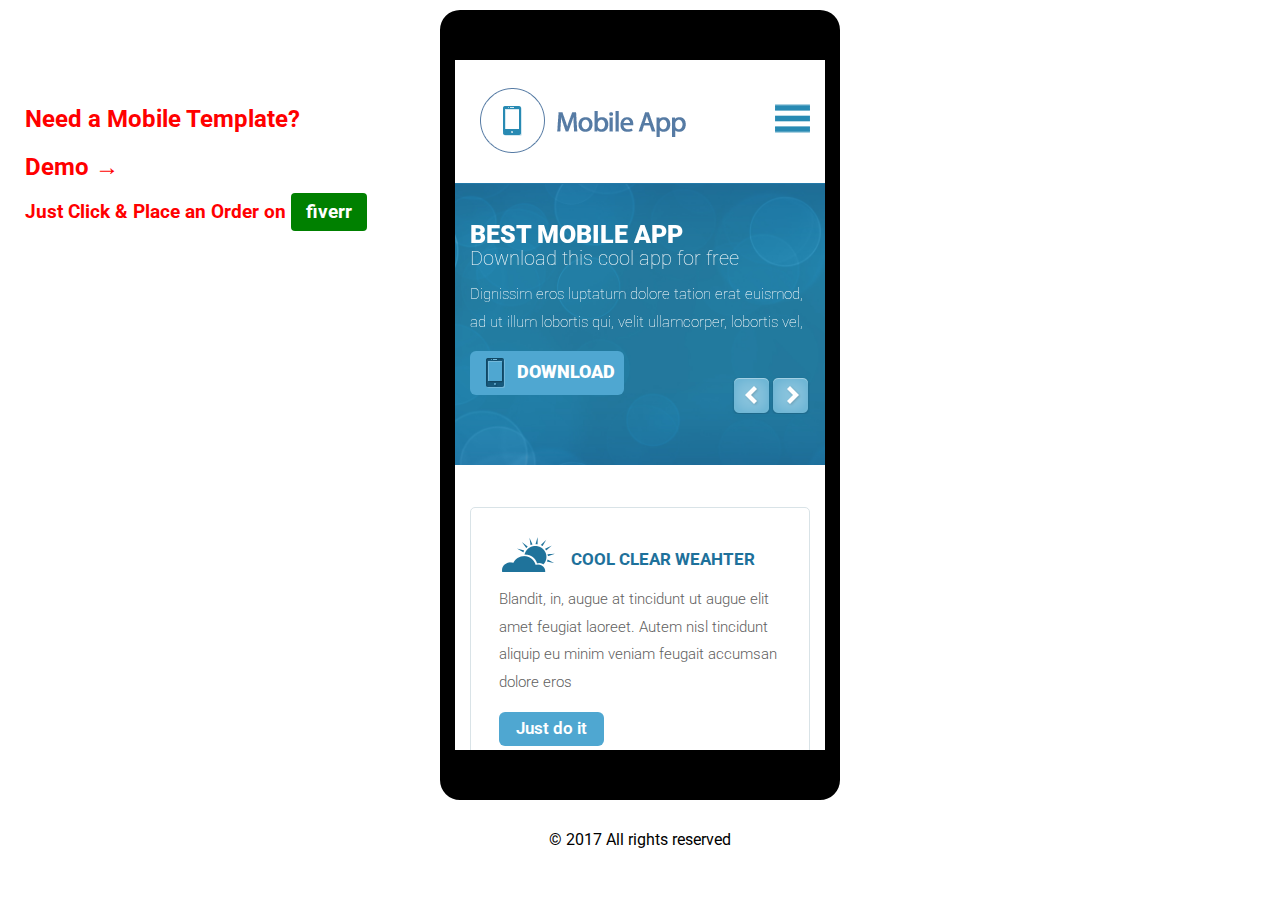
<file: index.html>
<!DOCTYPE html>
<html lang="en">
<head>
<title>Mobile Template</title> 
<!-- For-Mobile-Apps-and-Meta-Tags -->
<meta name="viewport" content="width=device-width, initial-scale=1" />
<meta http-equiv="Content-Type" content="text/html; charset=utf-8" />

<!-- web-fonts -->  
<link href='//fonts.googleapis.com/css?family=Roboto:400,100,100italic,300,300italic,400italic,500,500italic,700,700italic,900,900italic' rel='stylesheet' type='text/css'>
<!-- //web-fonts -->

<style>
body{
	text-align: center;
	margin: 0 auto;
	font-family: 'Roboto', sans-serif;
}
.frame-border {
    width: 370px;
    height: 690px;
    outline: none;
    border-color: #000;
    border-width: 50px 15px;
    border-style: solid;
    border-radius: 20px;
    -webkit-border-radius: 20px;
    -moz-border-radius: 20px;
    margin: 10px auto; 
    background-size: cover;
}
.bg {
	position: relative;
}
.abs {
	position: absolute;
	left: 0;
	top: 10%;
	text-align: left;
	padding: 0 25px;
}
.abs h2 {
	color: red;
}
.abs h3 {
	color: red;
}
.abs h3 a {
	background: green;
	color: #fff;
	text-decoration: none;
	padding: 8px 15px;
	border-radius: 4px;
}
</style>
</head>
<body class="bg">
	<div class="abs">	
	<h2>Need a Mobile Template?</h2>
	<h2>Demo &#8594;</h2>
	<h3>Just Click & Place an Order on <a href="#">fiverr</a></h3>
	</div>
	<div class="main-row index-bg">
		<div class="main_frame w3layouts_frame">
			<iframe class="frame-border scroll-pane" src="main.html" frameborder="0"></iframe>
		</div>
		<div class="agileinfo_footer_bottom1 index-copy-right">
			<div class="container">
					<p>© 2017 All rights reserved</p>
				<div class="clearfix"> </div>
			</div>
		</div>
	</div>
</body>
</html>
</file>
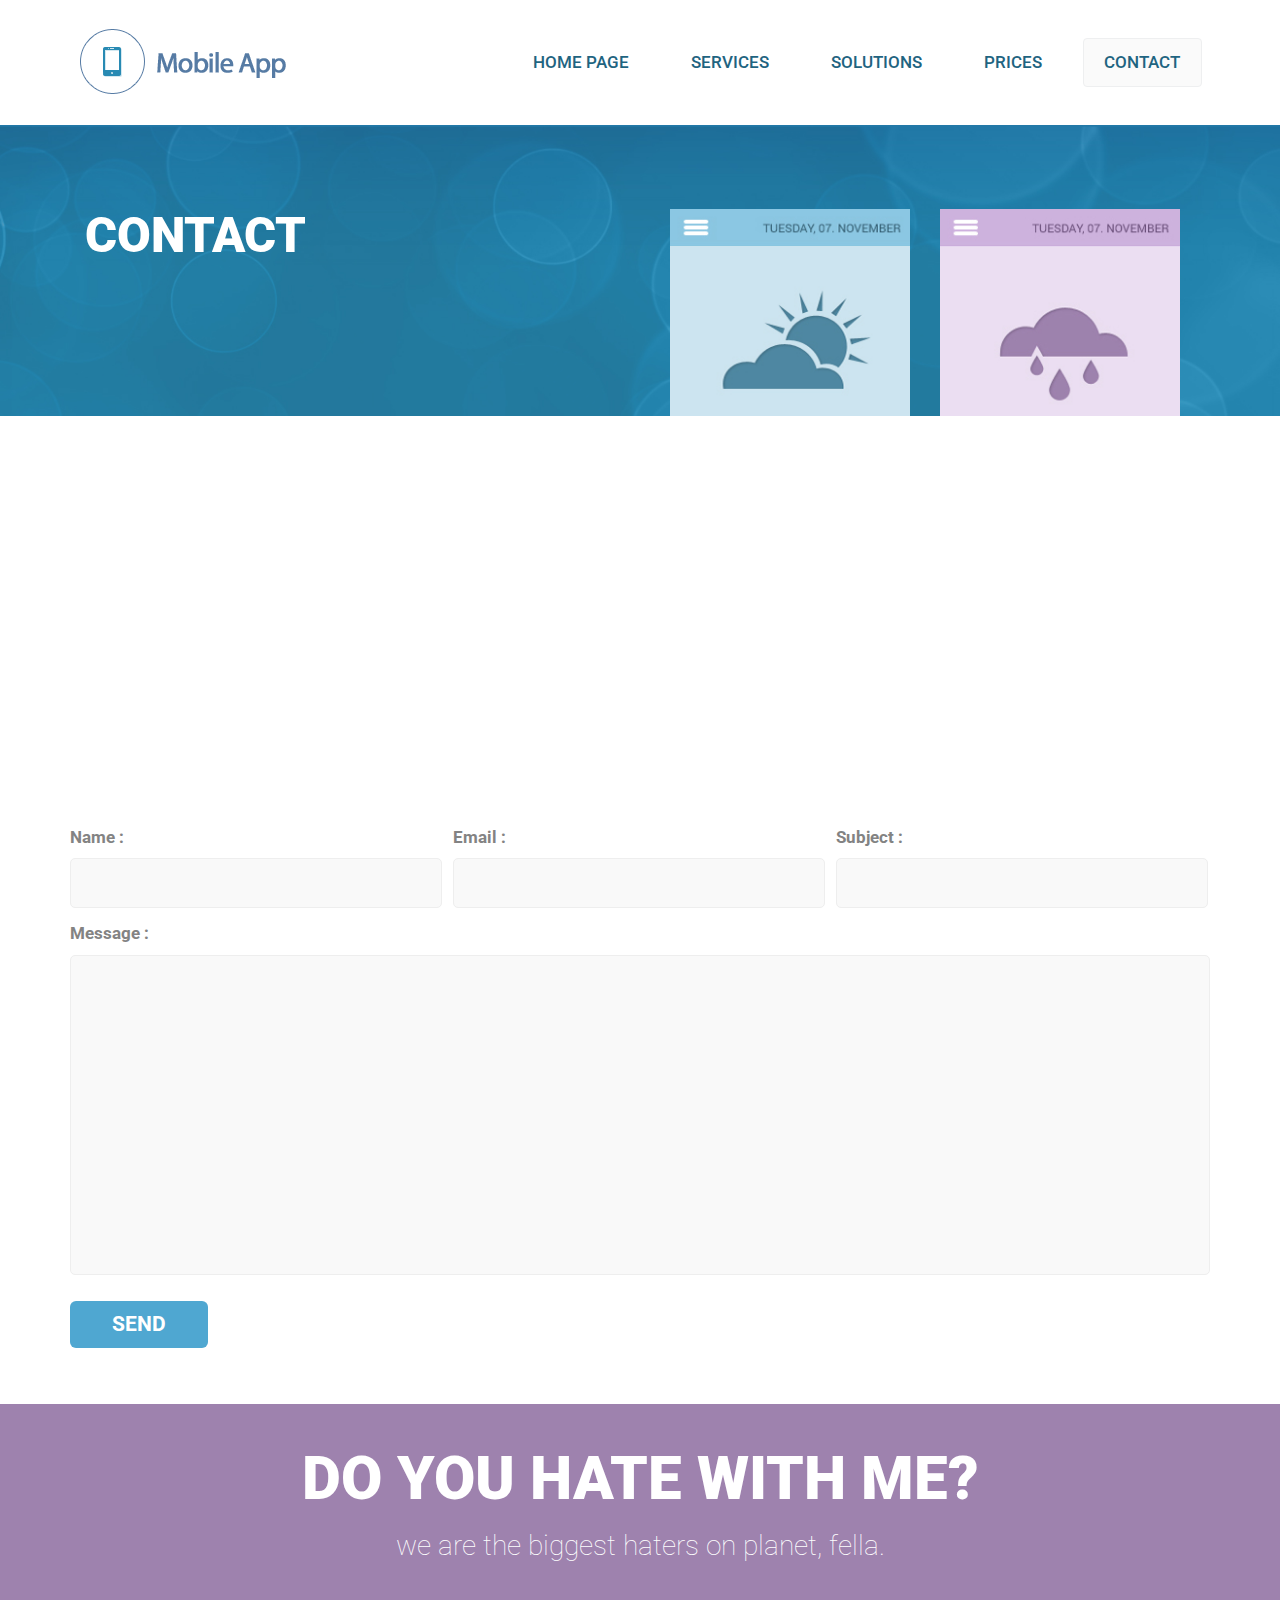
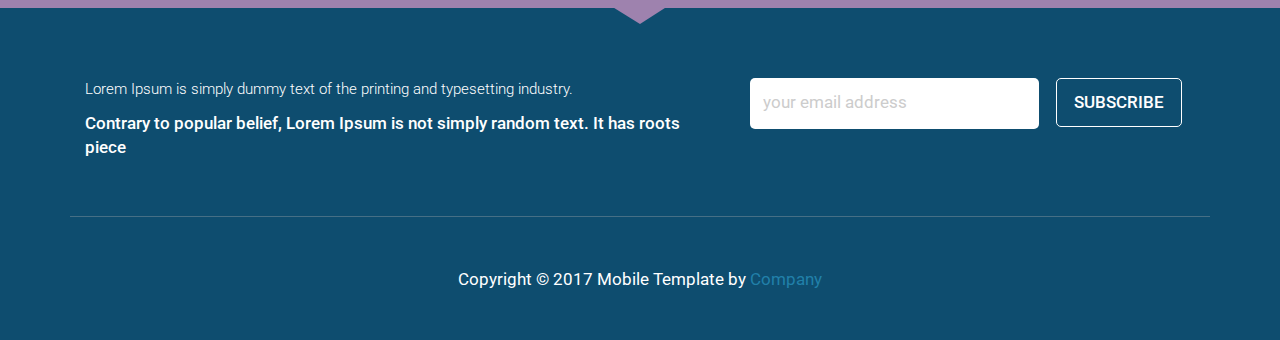
<file: contact.html>
<!DOCTYPE html>
<html>
<head>
<title>Mobile template</title>
<link href="css/bootstrap.css" rel="stylesheet" type="text/css" media="all" />
<!-- jQuery (necessary for Bootstrap's JavaScript plugins) -->
<script src="js/jquery.min.js"></script>
<!-- Custom Theme files -->
<!--theme-style-->
<link href="css/style.css" rel="stylesheet" type="text/css" media="all" />	
<!--//theme-style-->
<meta name="viewport" content="width=device-width, initial-scale=1">
<meta http-equiv="Content-Type" content="text/html; charset=utf-8" />
<meta name="keywords" content="Mobile App Responsive web template, Bootstrap Web Templates, Flat Web Templates, Andriod Compatible web template, 
Smartphone Compatible web template, free webdesigns for Nokia, Samsung, LG, SonyErricsson, Motorola web design" />
<script type="application/x-javascript"> addEventListener("load", function() { setTimeout(hideURLbar, 0); }, false); function hideURLbar(){ window.scrollTo(0,1); } </script>
<!--fonts-->
<link href='http://fonts.googleapis.com/css?family=Roboto:400,300,100,500,700,900' rel='stylesheet' type='text/css'>
<script type="text/javascript" src="js/move-top.js"></script>
<script type="text/javascript" src="js/easing.js"></script>
<!-- slide -->
</head>
<body>
<!--header-->
	<div class="header">
		<div class="container">	
			<div class="logo">
				<a href="index.html"><img src="images/log.png" alt=""></a>
			</div>
				<div class="top-nav">
					<span class="menu"><img src="images/menu.png" alt=""> </span>
					<ul >
						<li  ><a href="index.html" >HOME PAGE</a></li>
						<li ><a href="services.html" > SERVICES</a></li>
						<li ><a href="404.html" >  SOLUTIONS  </a></li>
						<li><a href="prices.html" > PRICES </a></li>
						<li class="active"><a href="contact.html" >CONTACT</a></li>
					</ul>
					<!--script-->
				<script>
					$("span.menu").click(function(){
						$(".top-nav ul").slideToggle(500, function(){
						});
					});
			</script>
				</div>
				<div class="clearfix"> </div>
			</div>
		</div>
<!---->
	<div class="banner banner-in">
		 <div class="container">
			<div class="col-md-6 banner-matter-in">
				<h1>CONTACT</h1>
			</div>
				<div class="col-md-6 banner-side side-banner">
					<div class="col-md-6 side">
						<img class="img-responsive" src="images/se1.jpg" alt="">
					</div>
					<div class="col-md-6 side">
						<img class="img-responsive" src="images/se.jpg" alt="">
					</div>
					<div class="clearfix"> </div>
				</div>
				<div class="clearfix"> </div>
			</div>	
	</div>
	<!---->
	<div class="content">
		<div class="container">
			<div class="contact">				
					<div class="contact-grids">
						<div class="contact-map">
							<iframe src="https://www.google.com/maps/embed?pb=!1m18!1m12!1m3!1d1578265.0941403757!2d-98.9828708842255!3d39.41170802696131!2m3!1f0!2f0!3f0!3m2!1i1024!2i768!4f13.1!3m3!1m2!1s0x54eab584e432360b%3A0x1c3bb99243deb742!2sUnited+States!5e0!3m2!1sen!2sin!4v1407515822047"> </iframe>
						</div>
						<div class="contact-form">
							<form>
								<div class="contact-form-row">
									<div>
										<span>Name :</span>
										<input type="text" class="text"  onfocus="this.value = '';" onblur="if (this.value == '') {this.value = '';}">
									</div>
									<div>
										<span>Email :</span>
										<input type="text" class="text"  onfocus="this.value = '';" onblur="if (this.value == '') {this.value = '';}">
									</div>
									<div>
										<span>Subject :</span>
										<input type="text" class="text"  onfocus="this.value = '';" onblur="if (this.value == '') {this.value = '';}">
									</div>
									<div class="clearfix"> </div>
								</div>
								<div class="clearfix"> </div>
								<div class="contact-form-row2">
									<span>Message :</span>
									<textarea> </textarea>
								</div>
								<input type="submit" value="send">
							</form>
						</div>						
					</div>
				</div>
			</div>
		<div class="content-bottom">
			<div class="container">
				<h3>DO YOU HATE WITH ME?</h3>
				<p>we are the biggest haters on planet, fella.</p>
			</div>
			<i> </i>
		</div>
	</div>
	<!---->
	<div class="footer">
		<div class="container">
			<div class="footer-top">
				<div class="col-md-7 footer-left">
					<p>Lorem Ipsum is simply dummy text of the printing and typesetting industry.</p>
					<p class="foot">Contrary to popular belief, Lorem Ipsum is not simply random text. It has roots piece </p>
				</div>
				<div class="col-md-5 submit">
					<form>
						<input type="text" value="your email address" onfocus="this.value = '';" onblur="if (this.value == '') {this.value = 'your email address';}">
						<input type="submit" value="Subscribe">
						<div class="clearfix"> </div>
					</form>
				</div>
				<div class="clearfix"> </div>
			</div>
			<p class="footer-class">Copyright © 2017 Mobile Template by  <a href="#" target="_blank">Company</a> </p>
		</div>
		<script type="text/javascript">
						$(document).ready(function() {
							/*
							var defaults = {
					  			containerID: 'toTop', // fading element id
								containerHoverID: 'toTopHover', // fading element hover id
								scrollSpeed: 1200,
								easingType: 'linear' 
					 		};
							*/
							
							$().UItoTop({ easingType: 'easeOutQuart' });
							
						});
					</script>
				<a href="#" id="toTop" style="display: block;"> <span id="toTopHover" style="opacity: 1;"> </span></a>

	</div>
</body>
</html>
</file>
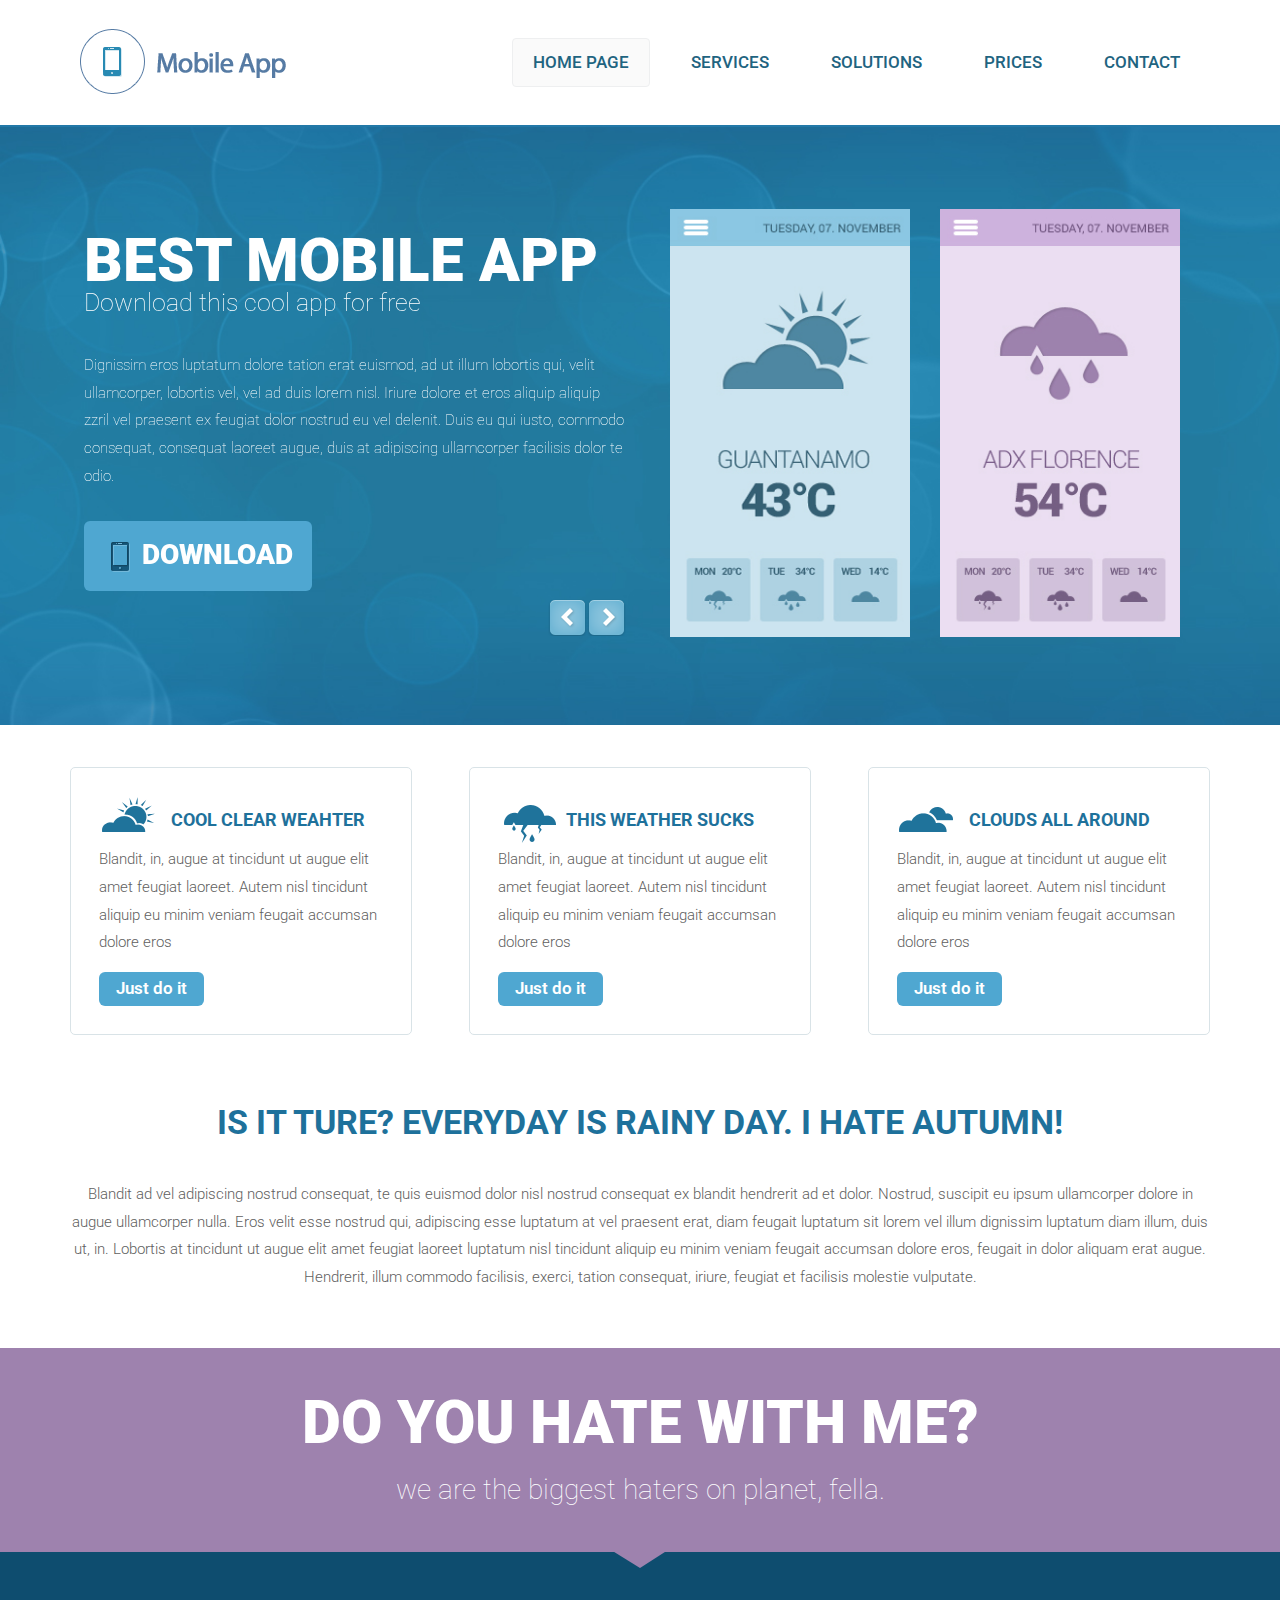
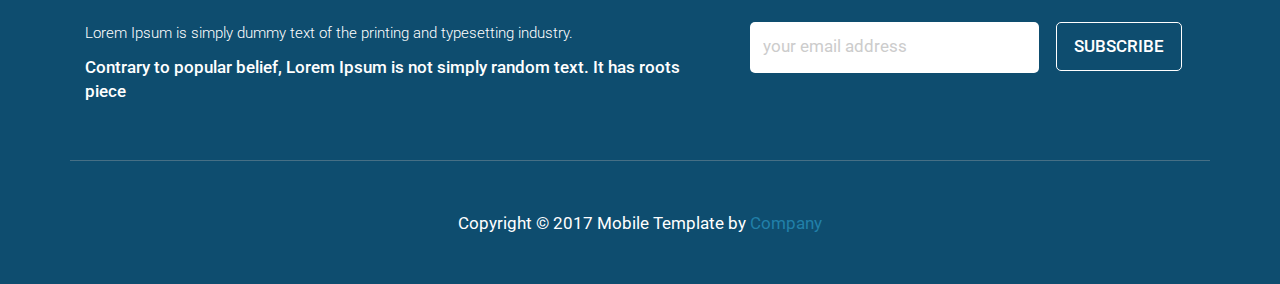
<file: main.html>
<!DOCTYPE html>
<html>
<head>
<title>Mobile Template</title>
<link href="css/bootstrap.css" rel="stylesheet" type="text/css" media="all" />
<!-- jQuery (necessary for Bootstrap's JavaScript plugins) -->
<script src="js/jquery.min.js"></script>
<!-- Custom Theme files -->
<!--theme-style-->
<link href="css/style.css" rel="stylesheet" type="text/css" media="all" />	
<!--//theme-style-->
<meta name="viewport" content="width=device-width, initial-scale=1">
<meta http-equiv="Content-Type" content="text/html; charset=utf-8" />
<meta name="keywords" content="Mobile App Responsive web template, Bootstrap Web Templates, Flat Web Templates, Andriod Compatible web template, 
Smartphone Compatible web template, free webdesigns for Nokia, Samsung, LG, SonyErricsson, Motorola web design" />
<script type="application/x-javascript"> addEventListener("load", function() { setTimeout(hideURLbar, 0); }, false); function hideURLbar(){ window.scrollTo(0,1); } </script>
<!--fonts-->
<link href='http://fonts.googleapis.com/css?family=Roboto:400,300,100,500,700,900' rel='stylesheet' type='text/css'>
<script type="text/javascript" src="js/move-top.js"></script>
<script type="text/javascript" src="js/easing.js"></script>
<!-- slide -->
</head>
<body>
<!--header-->
	<div class="header">
		<div class="container">	
			<div class="logo">
				<a href="index.html"><img src="images/log.png" alt=""></a>
			</div>
				<div class="top-nav">
					<span class="menu"><img src="images/menu.png" alt=""> </span>
					<ul >
						<li class="active" ><a href="index.html" >HOME PAGE</a></li>
						<li><a href="services.html" > SERVICES</a></li>
						<li><a href="404.html" >  SOLUTIONS  </a></li>
						<li><a href="prices.html" > PRICES </a></li>
						<li><a href="contact.html" >CONTACT</a></li>
					</ul>
					<!--script-->
				<script>
					$("span.menu").click(function(){
						$(".top-nav ul").slideToggle(500, function(){
						});
					});
			</script>
				</div>
				<div class="clearfix"> </div>
			</div>
		</div>
<!---->
	<div class="banner">
		 <div class="container">
			<div class="col-md-6 banner-matter">
				<!-- requried-jsfiles-for owl -->
				<link href="css/owl.carousel.css" rel="stylesheet">
				<script src="js/owl.carousel.js"></script>
							        <script>
									    $(document).ready(function() {
									      $("#owl-demo1").owlCarousel({
									        items : 1,
									        lazyLoad : true,
									        autoPlay : true,
									        navigation : true,
									        navigationText :  true,
									        pagination : false,
									      });
									    });
									  </script>
							 <!-- //requried-jsfiles-for owl -->
							 <!-- start content_slider -->
						<div id="owl-demo1" class="owl-carousel">
							<div class="item-bottom">
					            <div class="item-right">
									<h1>best mobIle app</h1>
									<span>Download this cool app for free</span>
									<p>Dignissim eros luptatum dolore tation erat euismod, ad ut illum lobortis qui, velit ullamcorper, lobortis vel, vel ad duis lorem nisl. Iriure dolore et eros aliquip aliquip zzril vel praesent ex feugiat dolor nostrud eu vel delenit. Duis eu qui iusto, commodo consequat, consequat laoreet augue, duis at adipiscing ullamcorper facilisis dolor te odio. </p>
									<a href="#"><i> </i>Download </a>
								</div>
							</div>
							<div class="item-bottom">
					            <div class="item-right">
									<h1>best mobIle app</h1>
									<span>Download this cool app for free</span>
									<p>Dignissim eros luptatum dolore tation erat euismod, ad ut illum lobortis qui, velit ullamcorper, lobortis vel, vel ad duis lorem nisl. Iriure dolore et eros aliquip aliquip zzril vel praesent ex feugiat dolor nostrud eu vel delenit. Duis eu qui iusto, commodo consequat, consequat laoreet augue, duis at adipiscing ullamcorper facilisis dolor te odio. </p>
									<a href="#"><i> </i>Download </a>
								</div>
							</div>
							<div class="item-bottom">
					            <div class="item-right">
									<h1>best mobIle app</h1>
									<span>Download this cool app for free</span>
									<p>Dignissim eros luptatum dolore tation erat euismod, ad ut illum lobortis qui, velit ullamcorper, lobortis vel, vel ad duis lorem nisl. Iriure dolore et eros aliquip aliquip zzril vel praesent ex feugiat dolor nostrud eu vel delenit. Duis eu qui iusto, commodo consequat, consequat laoreet augue, duis at adipiscing ullamcorper facilisis dolor te odio. </p>
									<a href="#"><i> </i>Download </a>
								</div>
							</div>								
						</div>
				</div>
				<div class="col-md-6 banner-side">
					<div class="col-md-6 side">
						<img class="img-responsive" src="images/ba.jpg" alt="">
					</div>
					<div class="col-md-6 side">
						<img class="img-responsive" src="images/ba1.jpg" alt="">
					</div>
					<div class="clearfix"> </div>
				</div>
				<div class="clearfix"> </div>
			</div>	
	</div>
	<!---->
	<div class="content">
		<div class="container">
			<div class="content-top">
				<div class="col-md-4 grid">
					<h3><i></i> Cool clear weahter</h3>
					<p>Blandit, in, augue at tincidunt ut augue elit amet feugiat laoreet. Autem nisl tincidunt aliquip eu minim veniam feugait accumsan dolore eros </p>
					<a href="#" class="just-do-in">Just do it </a>
				</div>
				<div class="col-md-4 grid">
					<h3><i class="mid"></i>This Weather sucks</h3>
					<p>Blandit, in, augue at tincidunt ut augue elit amet feugiat laoreet. Autem nisl tincidunt aliquip eu minim veniam feugait accumsan dolore eros </p>
					<a href="#" class="just-do-in">Just do it </a>
				</div>
				<div class="col-md-4 grid">
					<h3><i class="just"></i> Clouds All Around</h3>
					<p>Blandit, in, augue at tincidunt ut augue elit amet feugiat laoreet. Autem nisl tincidunt aliquip eu minim veniam feugait accumsan dolore eros</p>
					<a href="#" class="just-do-in">Just do it </a>
				</div>
				<div class="clearfix"> </div>
			</div>
			<div class="content-grid">
				<h2>IS IT TURE? EVERYDAY IS RAINY DAY. I HATE AUTUMN!</h2>
				<p>Blandit ad vel adipiscing nostrud consequat, te quis euismod dolor nisl nostrud consequat ex blandit hendrerit ad et dolor. Nostrud, suscipit eu ipsum ullamcorper dolore in augue ullamcorper nulla. Eros velit esse nostrud qui, adipiscing esse luptatum at vel praesent erat, diam feugait luptatum sit lorem vel illum dignissim luptatum diam illum, duis ut, in. Lobortis at tincidunt ut augue elit amet feugiat laoreet luptatum nisl tincidunt aliquip eu minim veniam feugait accumsan dolore eros, feugait in dolor aliquam erat augue. Hendrerit, illum commodo facilisis, exerci, tation consequat, iriure, feugiat et facilisis molestie vulputate.</p>
			</div>
		</div>
		<div class="content-bottom">
			<div class="container">
				<h3>DO YOU HATE WITH ME?</h3>
				<p>we are the biggest haters on planet, fella.</p>
			</div>
			<i> </i>
		</div>
	</div>
	<!---->
	<div class="footer">
		<div class="container">
			<div class="footer-top">
				<div class="col-md-7 footer-left">
					<p>Lorem Ipsum is simply dummy text of the printing and typesetting industry.</p>
					<p class="foot">Contrary to popular belief, Lorem Ipsum is not simply random text. It has roots piece </p>
				</div>
				<div class="col-md-5 submit">
					<form>
						<input type="text" value="your email address" onfocus="this.value = '';" onblur="if (this.value == '') {this.value = 'your email address';}">
						<input type="submit" value="Subscribe">
						<div class="clearfix"> </div>
					</form>
				</div>
				<div class="clearfix"> </div>
			</div>
			<p class="footer-class">Copyright © 2017 Mobile Template by  <a href="#" target="_blank">Company</a> </p>
		</div>
		<script type="text/javascript">
						$(document).ready(function() {
							/*
							var defaults = {
					  			containerID: 'toTop', // fading element id
								containerHoverID: 'toTopHover', // fading element hover id
								scrollSpeed: 1200,
								easingType: 'linear' 
					 		};
							*/
							
							$().UItoTop({ easingType: 'easeOutQuart' });
							
						});
					</script>
				<a href="#" id="toTop" style="display: block;"> <span id="toTopHover" style="opacity: 1;"> </span></a>

	</div>
</body>
</html>
</file>
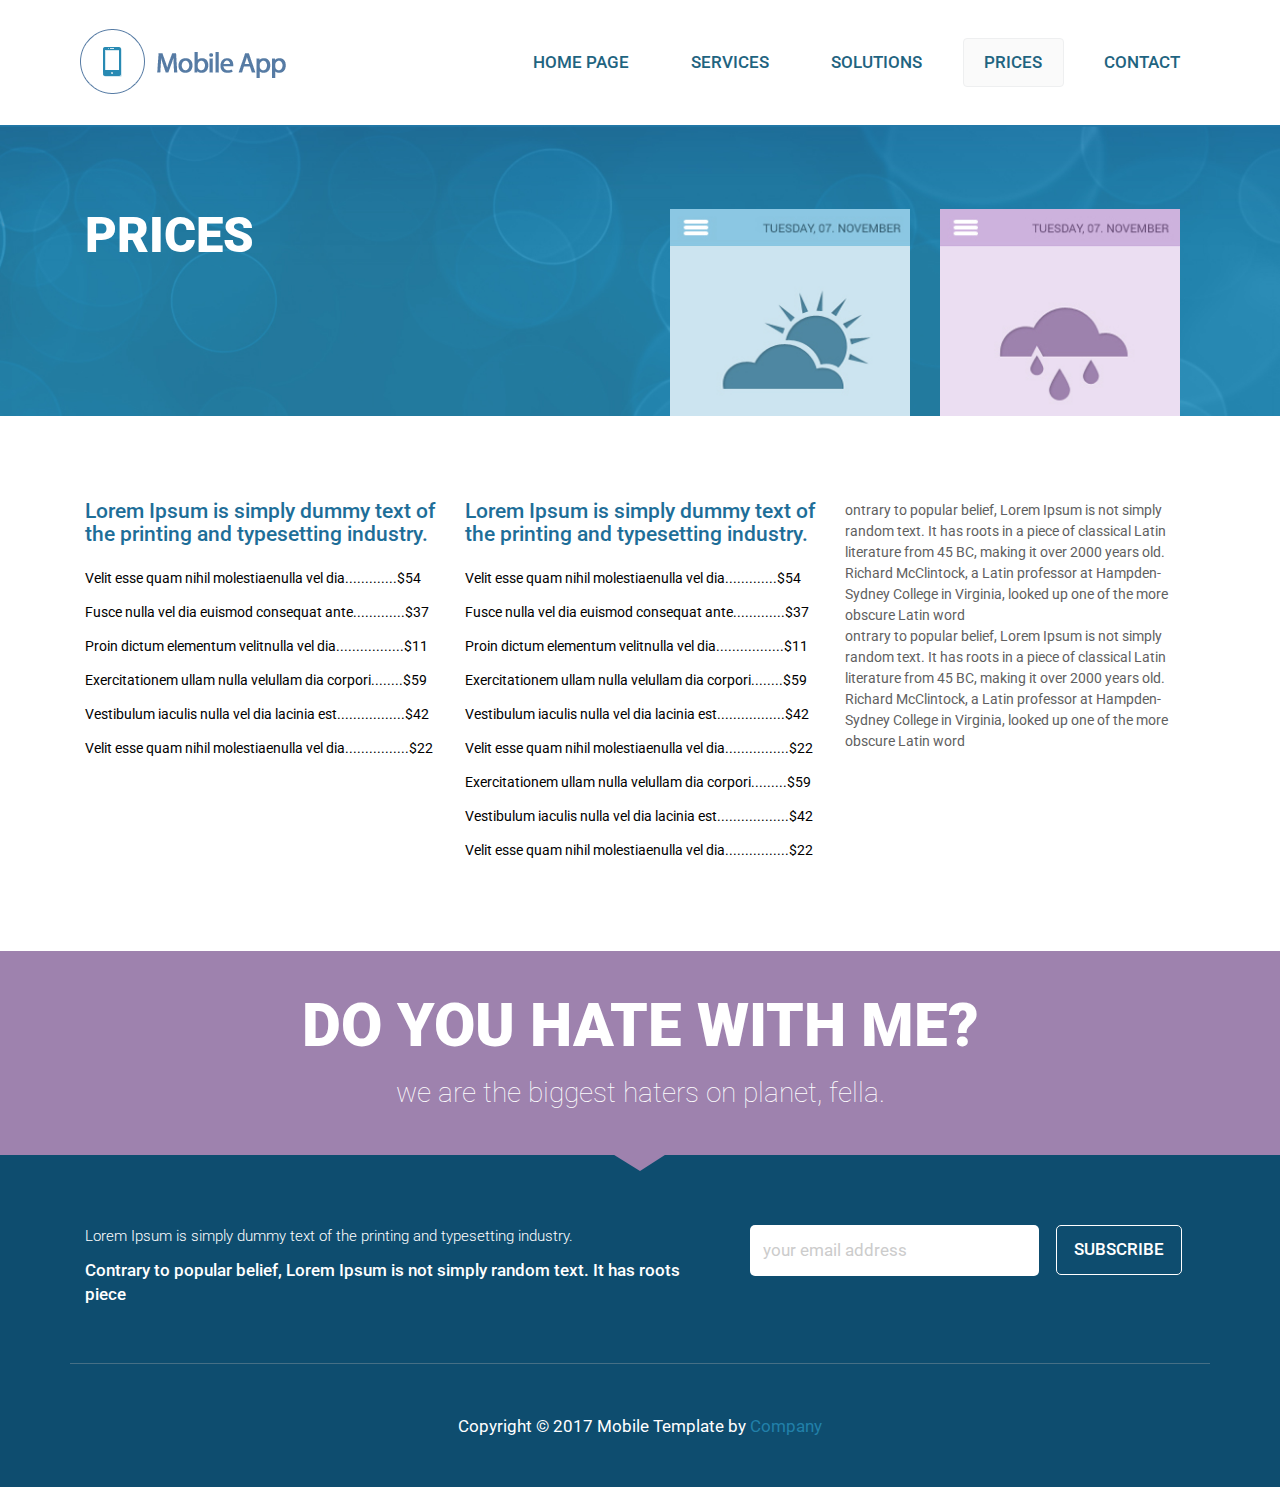
<file: prices.html>
<!DOCTYPE html>
<html>
<head>
<title>Mobile Template</title>
<link href="css/bootstrap.css" rel="stylesheet" type="text/css" media="all" />
<!-- jQuery (necessary for Bootstrap's JavaScript plugins) -->
<script src="js/jquery.min.js"></script>
<!-- Custom Theme files -->
<!--theme-style-->
<link href="css/style.css" rel="stylesheet" type="text/css" media="all" />	
<!--//theme-style-->
<meta name="viewport" content="width=device-width, initial-scale=1">
<meta http-equiv="Content-Type" content="text/html; charset=utf-8" />
<meta name="keywords" content="Mobile App Responsive web template, Bootstrap Web Templates, Flat Web Templates, Andriod Compatible web template, 
Smartphone Compatible web template, free webdesigns for Nokia, Samsung, LG, SonyErricsson, Motorola web design" />
<script type="application/x-javascript"> addEventListener("load", function() { setTimeout(hideURLbar, 0); }, false); function hideURLbar(){ window.scrollTo(0,1); } </script>
<!--fonts-->
<link href='http://fonts.googleapis.com/css?family=Roboto:400,300,100,500,700,900' rel='stylesheet' type='text/css'>
<script type="text/javascript" src="js/move-top.js"></script>
<script type="text/javascript" src="js/easing.js"></script>
<!-- slide -->

</head>
<body>
<!--header-->
	<div class="header">
		<div class="container">	
			<div class="logo">
				<a href="index.html"><img src="images/log.png" alt=""></a>
			</div>
				<div class="top-nav">
					<span class="menu"><img src="images/menu.png" alt=""> </span>
					<ul >
						<li  ><a href="index.html" >HOME PAGE</a></li>
						<li><a href="services.html" > SERVICES</a></li>
						<li><a href="404.html" >  SOLUTIONS  </a></li>
						<li class="active"><a href="prices.html" > PRICES </a></li>
						<li><a href="contact.html" >CONTACT</a></li>
					</ul>
					<!--script-->
				<script>
					$("span.menu").click(function(){
						$(".top-nav ul").slideToggle(500, function(){
						});
					});
			</script>
				</div>
				<div class="clearfix"> </div>
			</div>
		</div>
<!---->
	<div class="banner banner-in">
		 <div class="container">
			<div class="col-md-6 banner-matter-in">
				<h1>PRICES</h1>
			</div>
				<div class="col-md-6 banner-side side-banner">
					<div class="col-md-6 side">
						<img class="img-responsive" src="images/se1.jpg" alt="">
					</div>
					<div class="col-md-6 side">
						<img class="img-responsive" src="images/se.jpg" alt="">
					</div>
					<div class="clearfix"> </div>
				</div>
				<div class="clearfix"> </div>
			</div>	
	</div>
	<!---->
	<div class="content">
		<div class="container">
			<div class="price-grids ">
					<div class="col-md-4 price-grid">
					<h5>Lorem Ipsum is simply dummy text of the printing and typesetting industry. </h5>
					<ul>
						<li><span>Velit esse quam nihil molestiaenulla vel dia.............$54</span></li>
						<li><span>Fusce nulla vel dia euismod consequat ante.............$37</span></li>
						<li><span>Proin dictum elementum velitnulla vel dia.................$11</span></li>
						<li><span>Exercitationem ullam nulla velullam dia corpori........$59</span></li>
						<li><span>Vestibulum iaculis nulla vel dia lacinia est.................$42</span></li>
						<li><span>Velit esse quam nihil molestiaenulla vel dia................$22</span></li>		
					</ul>
					</div>	
					<div class="col-md-4 price-grid">
					<h5>Lorem Ipsum is simply dummy text of the printing and typesetting industry. </h5>
					<ul>
						<li><span>Velit esse quam nihil molestiaenulla vel dia.............$54</span></li>
						<li><span>Fusce nulla vel dia euismod consequat ante.............$37</span></li>
						<li><span>Proin dictum elementum velitnulla vel dia.................$11</span></li>
						<li><span>Exercitationem ullam nulla velullam dia corpori........$59</span></li>
						<li><span>Vestibulum iaculis nulla vel dia lacinia est.................$42</span></li>
						<li><span>Velit esse quam nihil molestiaenulla vel dia................$22</span></li>
						<li><span>Exercitationem ullam nulla velullam dia corpori.........$59</span></li>
						<li><span>Vestibulum iaculis nulla vel dia lacinia est..................$42</span></li>
						<li><span>Velit esse quam nihil molestiaenulla vel dia................$22</span></li>								
					</ul>
					</div>	
				<div class="col-md-4 price-grid">
					<p>ontrary to popular belief, Lorem Ipsum is not simply random text. It has roots in a piece of classical Latin literature from 45 BC, making it over 2000 years old. Richard McClintock, a Latin professor at Hampden-Sydney College in Virginia, looked up one of the more obscure Latin word</p>
					<p class="on-to">ontrary to popular belief, Lorem Ipsum is not simply random text. It has roots in a piece of classical Latin literature from 45 BC, making it over 2000 years old. Richard McClintock, a Latin professor at Hampden-Sydney College in Virginia, looked up one of the more obscure Latin word</p>
				</div>								
					<div class="clearfix"> </div>
				</div>
			</div>
		<div class="content-bottom">
			<div class="container">
				<h3>DO YOU HATE WITH ME?</h3>
				<p>we are the biggest haters on planet, fella.</p>
			</div>
			<i> </i>
		</div>
	</div>
	<!---->
	<div class="footer">
		<div class="container">
			<div class="footer-top">
				<div class="col-md-7 footer-left">
					<p>Lorem Ipsum is simply dummy text of the printing and typesetting industry.</p>
					<p class="foot">Contrary to popular belief, Lorem Ipsum is not simply random text. It has roots piece </p>
				</div>
				<div class="col-md-5 submit">
					<form>
						<input type="text" value="your email address" onfocus="this.value = '';" onblur="if (this.value == '') {this.value = 'your email address';}">
						<input type="submit" value="Subscribe">
						<div class="clearfix"> </div>
					</form>
				</div>
				<div class="clearfix"> </div>
			</div>
			<p class="footer-class">Copyright © 2017 Mobile Template by  <a href="#" target="_blank">Company</a> </p>
		</div>
		<script type="text/javascript">
						$(document).ready(function() {
							/*
							var defaults = {
					  			containerID: 'toTop', // fading element id
								containerHoverID: 'toTopHover', // fading element hover id
								scrollSpeed: 1200,
								easingType: 'linear' 
					 		};
							*/
							
							$().UItoTop({ easingType: 'easeOutQuart' });
							
						});
					</script>
				<a href="#" id="toTop" style="display: block;"> <span id="toTopHover" style="opacity: 1;"> </span></a>

	</div>
</body>
</html>
</file>
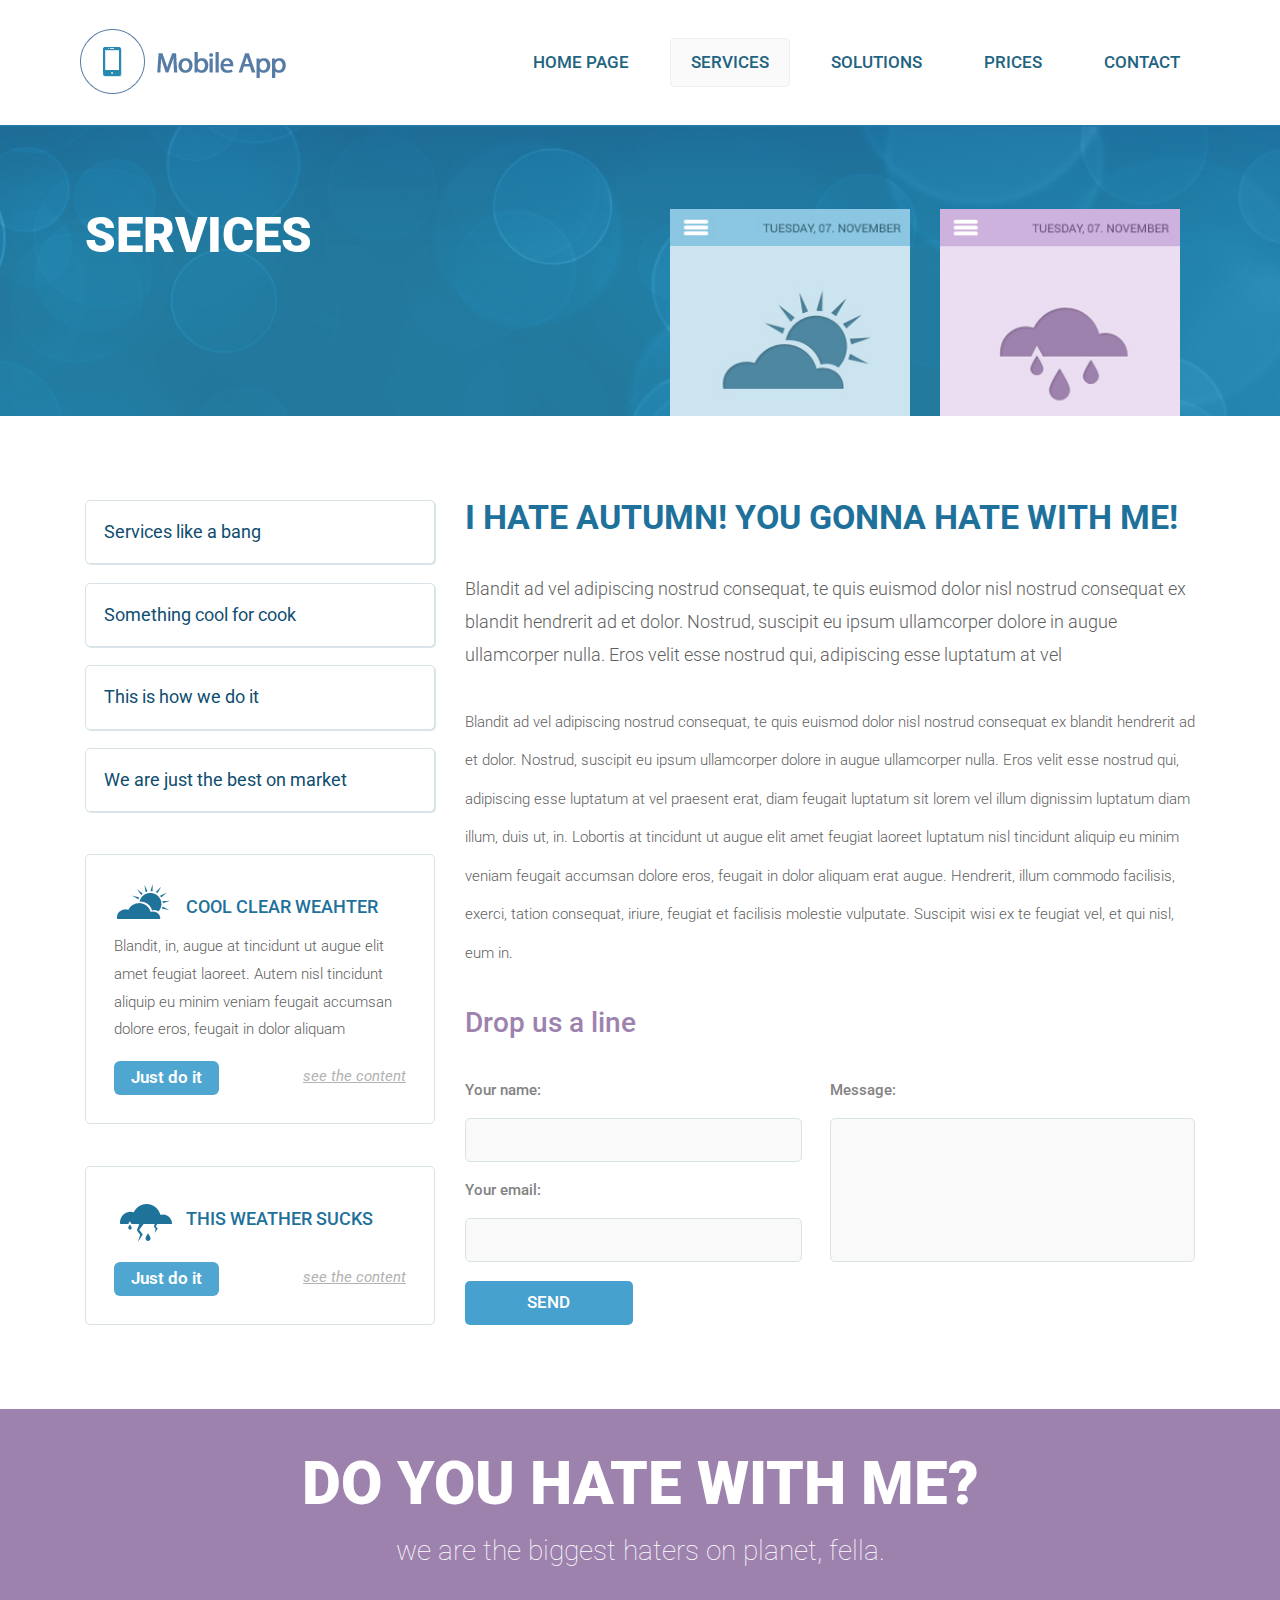
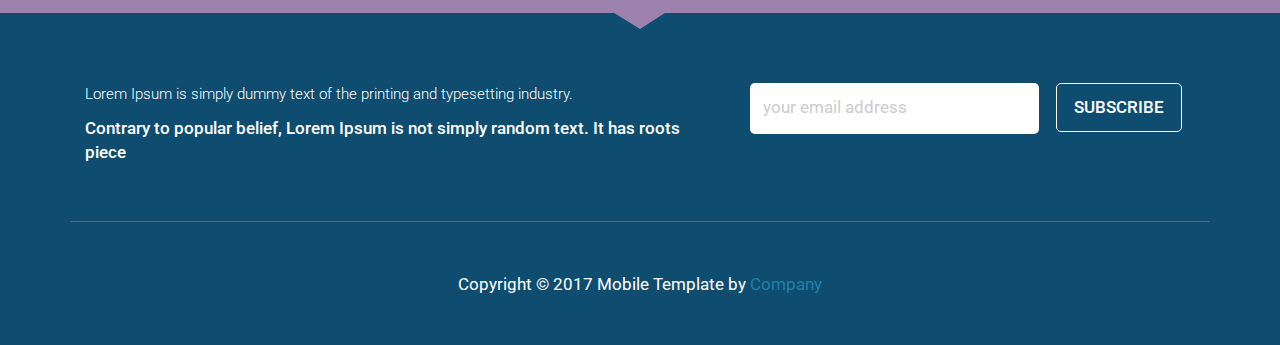
<file: services.html>
<!DOCTYPE html>
<html>
<head>
<title>Mobile Template</title>
<link href="css/bootstrap.css" rel="stylesheet" type="text/css" media="all" />
<!-- jQuery (necessary for Bootstrap's JavaScript plugins) -->
<script src="js/jquery.min.js"></script>
<!-- Custom Theme files -->
<!--theme-style-->
<link href="css/style.css" rel="stylesheet" type="text/css" media="all" />	
<!--//theme-style-->
<meta name="viewport" content="width=device-width, initial-scale=1">
<meta http-equiv="Content-Type" content="text/html; charset=utf-8" />
<meta name="keywords" content="Mobile App Responsive web template, Bootstrap Web Templates, Flat Web Templates, Andriod Compatible web template, 
Smartphone Compatible web template, free webdesigns for Nokia, Samsung, LG, SonyErricsson, Motorola web design" />
<script type="application/x-javascript"> addEventListener("load", function() { setTimeout(hideURLbar, 0); }, false); function hideURLbar(){ window.scrollTo(0,1); } </script>
<!--fonts-->
<link href='http://fonts.googleapis.com/css?family=Roboto:400,300,100,500,700,900' rel='stylesheet' type='text/css'>
<script type="text/javascript" src="js/move-top.js"></script>
<script type="text/javascript" src="js/easing.js"></script>
<!-- slide -->
</head>
<body>
<!--header-->
	<div class="header">
		<div class="container">	
			<div class="logo">
				<a href="index.html"><img src="images/log.png" alt=""></a>
			</div>
				<div class="top-nav">
					<span class="menu"><img src="images/menu.png" alt=""> </span>
					<ul >
						<li  ><a href="index.html" >HOME PAGE</a></li>
						<li class="active"><a href="services.html" > SERVICES</a></li>
						<li><a href="404.html" >  SOLUTIONS  </a></li>
						<li><a href="prices.html" > PRICES </a></li>
						<li><a href="contact.html" >CONTACT</a></li>
					</ul>
					<!--script-->
				<script>
					$("span.menu").click(function(){
						$(".top-nav ul").slideToggle(500, function(){
						});
					});
			</script>
				</div>
				<div class="clearfix"> </div>
			</div>
		</div>
<!---->
	<div class="banner banner-in">
		 <div class="container">
			<div class="col-md-6 banner-matter-in">
				<h1>SERVICES</h1>
			</div>
				<div class="col-md-6 banner-side side-banner">
					<div class="col-md-6 side">
						<img class="img-responsive" src="images/se1.jpg" alt="">
					</div>
					<div class="col-md-6 side">
						<img class="img-responsive" src="images/se.jpg" alt="">
					</div>
					<div class="clearfix"> </div>
				</div>
				<div class="clearfix"> </div>
			</div>	
	</div>
	<!---->
	<div class="content">
		<div class="container">
			<div class="service-top">
				<div class="col-md-4 grid-service-in">
					<ul class="drop">
						<li><a href="#">Services like a bang</a></li>
						<li><a href="#">Something cool for cook</a></li>
						<li><a href="#">This is how we do it</a></li>
						<li><a href="#">We are just the best on market</a></li>
					</ul>
					<div class="ser-grid">
						<h3><i></i> Cool clear weahter</h3>
						<p>Blandit, in, augue at tincidunt ut augue elit amet feugiat laoreet. Autem nisl tincidunt aliquip eu minim veniam feugait accumsan dolore eros, feugait in dolor aliquam </p>
						<div class="do-see">
							<a href="#" class="just-do-in do">Just do it </a>
							<a href="#" class="see">see the content</a>
							<div class="clearfix"> </div>
						</div>
					</div>
					<div class="ser-grid ">
						<h3><i class="mid"></i> This Weather sucks</h3>
						<div class="do-see">
							<a href="#" class="just-do-in do-this">Just do it </a>
							<a href="#" class="see">see the content</a>
							<div class="clearfix"> </div>
						</div>
					</div>
				</div>
				<div class="col-md-8 grid-service">
					<h2>I HATE AUTUMN! YOU GONNA HATE WITH ME!</h2>
					<p class="you">Blandit ad vel adipiscing nostrud consequat, te quis euismod dolor nisl nostrud consequat ex blandit hendrerit ad et dolor. Nostrud, suscipit eu ipsum ullamcorper dolore in augue ullamcorper nulla. Eros velit esse nostrud qui, adipiscing esse luptatum at vel </p>					
					<p>Blandit ad vel adipiscing nostrud consequat, te quis euismod dolor nisl nostrud consequat ex blandit hendrerit ad et dolor. Nostrud, suscipit eu ipsum ullamcorper dolore in augue ullamcorper nulla. Eros velit esse nostrud qui, adipiscing esse luptatum at vel praesent erat, diam feugait luptatum sit lorem vel illum dignissim luptatum diam illum, duis ut, in. Lobortis at tincidunt ut augue elit amet feugiat laoreet luptatum nisl tincidunt aliquip eu minim veniam feugait accumsan dolore eros, feugait in dolor aliquam erat augue. Hendrerit, illum commodo facilisis, exerci, tation consequat, iriure, feugiat et facilisis molestie vulputate. Suscipit wisi ex te feugiat vel, et qui nisl, eum in.</p>
					<div class=" service-para">
				<h4>Drop us a line</h4>
			<form>
				<div class="col-md-6 service-name">
					<div>
						<span>Your name:</span>		
						<input type="text" value="" onfocus="this.value='';" onblur="if (this.value == '') {this.value ='';}">						
						</div>
					<div >
						<span>Your email:</span>		
						<input type="text" value="" onfocus="this.value='';" onblur="if (this.value == '') {this.value ='';}">						
						</div>				
				</div>
				<div class="col-md-6 service-name">					
					<span class="your-para">Message:</span>
					<textarea cols="77" rows="6" value=" " onfocus="this.value='';" onblur="if (this.value == '') {this.value = '';}"></textarea>
				</div>
				<div class="clearfix"> </div>
						<div class="send">
							<input type="submit" value="SEND">
						</div>
				</form>
			</div>
			</div>
				<div class="clearfix"> </div>
			</div>			
		</div>
		<div class="content-bottom">
			<div class="container">
				<h3>DO YOU HATE WITH ME?</h3>
				<p>we are the biggest haters on planet, fella.</p>
			</div>
			<i> </i>
		</div>
	</div>
	<!---->
	<div class="footer">
		<div class="container">
			<div class="footer-top">
				<div class="col-md-7 footer-left">
					<p>Lorem Ipsum is simply dummy text of the printing and typesetting industry.</p>
					<p class="foot">Contrary to popular belief, Lorem Ipsum is not simply random text. It has roots piece </p>
				</div>
				<div class="col-md-5 submit">
					<form>
						<input type="text" value="your email address" onfocus="this.value = '';" onblur="if (this.value == '') {this.value = 'your email address';}">
						<input type="submit" value="Subscribe">
						<div class="clearfix"> </div>
					</form>
				</div>
				<div class="clearfix"> </div>
			</div>
			<p class="footer-class">Copyright © 2017 Mobile Template by  <a href="#" target="_blank">Company</a> </p>
		</div>
		<script type="text/javascript">
						$(document).ready(function() {
							/*
							var defaults = {
					  			containerID: 'toTop', // fading element id
								containerHoverID: 'toTopHover', // fading element hover id
								scrollSpeed: 1200,
								easingType: 'linear' 
					 		};
							*/
							
							$().UItoTop({ easingType: 'easeOutQuart' });
							
						});
					</script>
				<a href="#" id="toTop" style="display: block;"> <span id="toTopHover" style="opacity: 1;"> </span></a>

	</div>
</body>
</html>
</file>
<file: css/style.css>
body{
	background:#fff;
	font-family: 'Roboto', sans-serif;
}
body a{
	transition: 0.5s all;
	-webkit-transition: 0.5s all;
	-o-transition: 0.5s all;
	-moz-transition: 0.5s all;
	-ms-transition: 0.5s all;
}
ul{
	padding: 0;
	margin: 0;	
}

h1,h2,h3,h4,h5,h6,label,p{
	margin:0;	
}
.header {
	padding: 1.5em 0;	
}
.logo{
	float: left;
}
.header-bottom{
	float:right;
	width:60%;
}
.top-nav{
	float:right;
}
/*----*/
.top-nav ul li {
	display:inline-block;
	
}
.top-nav ul li:nth-child(5){
	border-right:none;
}
.top-nav ul li  a {
	display: inline-block;
	color: #1f6481;
	text-decoration: none;	
	font-weight: 500;	
	font-size: 1.2em;
	margin:1em 0.5em;
	padding: 0.7em 1.2em;
	background:#fff;
	border:1px solid #fff;
	border-radius: 4px;
	-webkit-border-radius: 4px;
	-o-border-radius: 4px;
	-moz-border-radius: 4px;
	-ms-border-radius: 4px;
}
.top-nav ul li a:hover,.top-nav ul li.active a{
	background: #fafafa;
	border-radius: 4px;
	-webkit-border-radius: 4px;
	-o-border-radius: 4px;
	-moz-border-radius: 4px;
	-ms-border-radius: 4px;
	border: 1px solid #EEEFF0;	
}
.top-nav span.menu{
	display: none;
}
/*----*/
@media(max-width:768px){
span.menu {
	display: block;
	text-align: right;
	cursor: pointer;
	position: relative;
}
.top-nav ul{
	display: none;
	position:absolute;
	width:100%;
	z-index: 9999;
	left: 0%;
	margin:1em 0em;
	background:#0E4D6F;
	border:0;
}
.top-nav span.menu{
	display: block;
	width:100%;
	text-align: right;
	cursor:pointer;
}
.top-nav ul li{
	display: block;
	float:none;
	padding:  0.3em;
	text-align: center;
}
.top-nav ul li a{
	color:#fff;
	display:block;
	margin:0;
	background: none;
	border:none;
	padding:0.4em;
}
.top-nav ul li a:hover,.top-nav ul li.active a{
	background: none;
	border:none;
	color:#9e82ae;	
}
}
/*----*/
.banner{
	background:url(../images/banner.jpg)no-repeat;
	width:100%;
	min-height:600px;
	display:block;
	background-size:cover;
	padding:6em 0;
}
.banner-in{
	min-height:291px;
	padding: 6em 0 0;
}
.banner-in h1{
	color:#fff;
	font-size:3.5em;
	font-weight:900;	
}
.item-right h1{
	color:#fff;
	font-size:4.3em;
	font-weight:900;
	text-transform:uppercase;
	line-height: 0.8em;
}
.item-right span{
	color:#fff;
	font-size:1.8em;
	font-weight:100;
}
.item-right p{
	color:#fff;
	font-size:1.1em;
	font-weight:100;
	line-height:1.8em;
	margin:2em 0;
}
.item-right a{
	color:#fff;
	text-decoration:none;
	font-size:2em;
	font-weight: 900;
	background: #4fa7d1;
	padding: 0.5em 0.7em;
	display: inline-block;
	text-transform:uppercase;
	border-radius: 6px;
	-webkit-border-radius: 6px;
	-o-border-radius: 6px;
	-moz-border-radius: 6px;
	-ms-border-radius: 6px;
}
.item-right a:hover{
	background:#44BCEF;
}
.item-right a i{
	background: url(../images/img-sprite.png)no-repeat -8px -9px ;
	width: 30px;
	height: 40px;
	display: inline-block;
	vertical-align:middle;
	margin: 0 8px 0 0px;
}
.banner-matter{
	padding:2em 1em;
}
/*----*/
.content-top{
	padding:3em 0;
}
.grid{
	padding:2em ;
	border:1px solid #d9e3e7;
	border-radius:5px;
	-webkit-border-radius: 5px;
	-o-border-radius: 5px;
	-moz-border-radius: 5px;
	-ms-border-radius: 5px;
	width: 30%;
	margin-right: 5%;
}
.grid:nth-child(3){
	margin-right:0;
}
.grid h3{
	color:#1e719b;
	font-size: 1.3em;
	font-weight: 700;
	text-transform:uppercase;
}
.grid h3 i{
	background: url(../images/img-sprite.png)no-repeat -164px 0px;
	width: 60px;
	min-height: 50px;
	display: inline-block;
	vertical-align: middle;
	margin: 0 8px 0 0px;
	transition: 0.5s all;
	-webkit-transition: 0.5s all;
	-o-transition: 0.5s all;
	-moz-transition: 0.5s all;
	-ms-transition: 0.5s all;
}
.grid h3 i.mid{
	background-position: -226px -8px;
}
.grid h3 i.just{
	background-position: -295px -3px;
}
.grid p{
	color:#5f5f5f;
	font-size:1.1em;
	font-weight:300;
	line-height:1.8em;
	margin: 0em 0 1em;
}
/*--grid--*/
.grid:hover.grid h3{
	color:#755f83;
	transition: 0.5s all;
	-webkit-transition: 0.5s all;
	-o-transition: 0.5s all;
	-moz-transition: 0.5s all;
	-ms-transition: 0.5s all;
}
.grid:hover.grid h3 i{
	background-position: -164px -46px;
}
.grid:hover.grid h3 i.mid{
	background-position: -226px  -54px;
}
.grid:hover.grid h3 i.just{
	background-position: -295px -46px;
}
.grid:hover a.just-do-in{
	background:#755f83;	
}
a.just-do,a.just-do-in{
	color:#fff;
	text-decoration:none;
	font-size:1.2em;
	font-weight: 600;
	background: #4fa7d1;
	padding: 0.3em 1em;
	display: inline-block;
	border-radius: 6px;
	-webkit-border-radius: 6px;
	-o-border-radius: 6px;
	-moz-border-radius: 6px;
	-ms-border-radius: 6px;
}
a.just-do:hover{
	background:#755f83;
}
.content-grid{
	padding:2em 0 4em;
	text-align:center;
}
.content-grid h2{
	color:#1e719b;
	font-size:2.4em;
	font-weight:700;
}
.content-grid p{
	color:#5f5f5f;
	font-size:1.1em;
	font-weight:300;
	line-height:1.8em;
	margin: 2.5em 0 0;
}
/*----*/
.content-bottom{
	background:#9e82ae;
	padding:3em 0;
	text-align:center;
	position:relative;
}
.content-bottom h3{
	color:#fff;
	font-size:4.3em;
	font-weight:900;
	text-transform:uppercase;
}
.content-bottom p{
	color:#fff;
	font-size:2em;
	font-weight:100;
	margin:0.5em 0 0;
}
.content-bottom i{
	background: url(../images/ar.png)no-repeat 0px 0px;
	width: 55px;
	min-height: 17px;
	display: inline-block;
	margin:0 auto;
	position:absolute;
	bottom:-17px;
	right: 48%;
}
/*----*/
ul.drop li{
	list-style:none;
}
ul.drop li a{
	color: #0e4d6f;
	background: #fff;
	border: 1px solid #D9E3E7;
	border-radius: 5px;
	-webkit-border-radius: 5px;
	-o-border-radius: 5px;
	-moz-border-radius: 5px;
	-ms-border-radius: 5px;
	box-shadow: 1px 1px 1px 0px #d9e3e7;
	padding: 1em;
	text-decoration: none;
	display: block;
	font-size: 1.3em;
	margin: 0em 0 1em;
	font-weight: 400;
}
ul.drop li a:hover{
	background:#fafafa;
}
.ser-grid h3{
	color:#1e719b;
	font-size:1.3em;
	font-weight:500;
	text-transform:uppercase;
}
.ser-grid h3 i{
	background: url(../images/img-sprite.png)no-repeat -164px 0px;
	width: 60px;
	min-height: 50px;
	display: inline-block;
	vertical-align: middle;
	margin: 0 8px 0 0px;
	transition: 0.5s all;
	-webkit-transition: 0.5s all;
	-o-transition: 0.5s all;
	-moz-transition: 0.5s all;
	-ms-transition: 0.5s all;
}
.ser-grid h3 i.mid{
	background-position: -226px -8px;
}
.ser-grid p{
	color:#5f5f5f;
	font-size:1.1em;
	font-weight:300;
	line-height:1.8em;
}
/*----*/
.ser-grid:hover.ser-grid h3{
	color:#755f83;
	transition: 0.5s all;
	-webkit-transition: 0.5s all;
	-o-transition: 0.5s all;
	-moz-transition: 0.5s all;
	-ms-transition: 0.5s all;
}
.ser-grid:hover.ser-grid h3 i{
	background-position: -164px -46px;
	
}
.ser-grid:hover.ser-grid h3 i.mid{
	background-position: -226px  -54px;
}
.ser-grid:hover a.just-do-in{
	background:#755f83;
}
.ser-grid:hover a.see{
	text-decoration:none;
}
a.do{
	float:left;
}
a.see{
	color:#b2b2b2;
	text-decoration:underline;
	font-size:1.1em;
	font-weight: 400;
	display: inline-block;
	border-radius: 6px;
	-webkit-border-radius: 6px;
	-o-border-radius: 6px;
	-moz-border-radius: 6px;
	-ms-border-radius: 6px;
	float:right;
	font-style: italic;
	padding: 0.3em 0em;
}
a.see:hover{
	text-decoration:none;
}
.do-see {
	padding: 1.2em 0 0;
}
.ser-grid{
	padding:2em ;
	border:1px solid #d9e3e7;
	border-radius:5px;
	-webkit-border-radius: 5px;
	-o-border-radius: 5px;
	-moz-border-radius: 5px;
	-ms-border-radius: 5px;
	margin: 3em 0 0;
}
.grid-this h3{
	color:#755f83;
}
a.do-this{
	float:left;
}
.grid-service h2{
	color: #1e719b;
	font-size: 2.4em;
	font-weight: 700;
}
.grid-service p {
	color: #5f5f5f;
	font-size: 1.1em;
	font-weight: 300;
	line-height: 2.5em;
	margin: 2em 0 0;
}
p.you {
	font-size:1.3em;
	line-height:1.8em;
}
.service-para h4{
	font-size:2em;
	color:#9e82ae;
	padding: 1.3em 0 0.8em;
}
.service-name {
	padding: 0 2em 0 0;
}
.service-name:nth-child(2) {
	padding: 0 0em 0 0;
}
.service-name input[type="text"],.service-name textarea {
	width: 100%;
	padding: 11px;
	outline: none;
	border: 1px solid #d9e3e7;
	-webkit-appearance: none;
	background: #f9f9f9;
	border-radius:5px;
	-webkit-border-radius: 5px;
	-o-border-radius: 5px;
	-moz-border-radius: 5px;
	-ms-border-radius: 5px;
}
.service-name textarea {
	resize:none;
}
.service-name span {
	margin: 17px 0px;
	font-size: 1.1em;
	width: 100%;
	color: #838383;
	font-weight: 500;
	display:block;
}
.send input[type="submit"] {
	border: none;
	outline: none;
	color: #FFF;
	padding: 0.6em;
	font-size: 1.2em;
	font-weight: 500;
	-webkit-appearance: none;
	background:#47a1ce;
	border-radius:5px;
-webkit-border-radius: 5px;
	-o-border-radius: 5px;
	-moz-border-radius: 5px;
	-ms-border-radius: 5px;	
	width: 23%;
}
.send input[type="submit"]:hover{
	background:#755f83;
}
.send {
	padding: 1em 0 0;
}
.service-top {
	padding: 6em 0;
}
/*--price--*/
.price-grid ul li{
	list-style:none;
}
.price-grid h5{
	color:#1e6e98;
	font-size:1.5em;
	padding: 0 0 0.7em;
}
.price-grid ul li span{
	font-size:1em;
	color:#000;	
	padding: 0.5em 0;
	display:block;
}
.price-grids {
	padding: 6em 0;
}
.price-grid p{
	color:#5f5f5f;
	font-size:1em;
	line-height:1.5em;
}
/*--404--*/
.four{
	text-align:center;
	padding: 8em 0 10em;
	min-height: 521px;
}
.four h2{
	font-size: 4em;
	color: #1f6481;
}
.four h3{
	font-size:4em;
	color:#5f5f5f;
	padding:0.7em 0;
}
/*----*/
.contact-head span{
	color: #777;
}
.contact-map iframe{
	min-height:300px;
	width:100%;
	border:none;
	margin:1.5em 0 1em;
}
.contact-form-row{
	margin-bottom:1em;
}
.contact-form-row div{
	width: 32.6%;
	float: left;
	margin-right: 1%;
} 
.contact-form-row div span,.contact-form-row2  span{
	font-size:1.2em;
	color:#838383;
	font-weight:700;
	display:block;
	padding:0 0 0.5em;
}
.contact-form-row div input[type="text"]{
	width:100%;
	padding:1em;	
	border-radius: 5px;
	-webkit-border-radius: 5px;
	-o-border-radius: 5px;
	-moz-border-radius: 5px;
	-ms-border-radius: 5px;
	border:1px solid #EEE;
	-webkit-appearance:none;
	outline:none;
	color:#777;
	transition:border-color 0.4s;
	-webkit-transition:border-color 0.4s;
	-moz-transition:border-color 0.4s;
	-o-transition:border-color 0.4s;
	-ms-transition:border-color 0.4s;
	background:#f9f9f9;
}
.contact-form-row div input[type="text"]:hover,.contact-form-row2 textarea:hover,
.service-name input[type="text"]:hover, .service-name textarea:hover{
	border-color:#4fa7d1;
}
.contact-form-row div:nth-child(3){
	margin-right:0;
}
.contact-form-row2 textarea{
	width:100%;
	padding:1em;	
	border:1px solid #EEE;
	-webkit-appearance:none;
	outline:none;
	color:#777;
	min-height:320px;
	resize:none;
	transition:border-color 0.4s;
	-webkit-transition:border-color 0.4s;
	-moz-transition:border-color 0.4s;
	-o-transition:border-color 0.4s;
	-ms-transition:border-color 0.4s;
	border-radius: 5px;
	-webkit-border-radius: 5px;
	-o-border-radius: 5px;
	-moz-border-radius: 5px;
	-ms-border-radius: 5px;
	background:#f9f9f9;
}
.contact-form-row2 {
	margin-top:1em;
}
.contact-form input[type="submit"]{
	background: #4fa7d1;
	color: #FFF;
	font-weight: 700;
	text-transform: uppercase;
	border: none;
	outline: none;
	margin-top:1em;
	padding: 0.4em 2em;
	font-size: 1.5em;
	display: inline-block;
	transition: 0.5s all;
	-webkit-transition: 0.5s all;
	-moz-transition: 0.5s all;
	-o-transition: 0.5s all;
	-ms-transition: 0.5s all;
	border-radius: 6px;
}
.contact-form input[type="submit"]:hover{
	background: #755f83;
}
.contact {
	padding: 4em 0;
}
/*--footer--*/
.footer{
	background:#0e4d6f;
	padding:3em 0 1em;
}
.footer-top{
	border-bottom:1px solid #466F85;
	padding:2em 0 4em;
}
.footer-left p{
	color:#fff;
	font-size:1em;
	font-size: 1.1em;
	font-weight: 300;
}
p.foot{
	font-size: 1.2em;
	font-weight: 500;
	padding: 0.7em 0 0;
}
.submit input[type="text"] {
	width: 65%;
	color: #cccccc;
	font-weight: 400;
	background: #fff;
	outline: none;
	font-size: 1.2em;
	padding: 0.8em ;
	margin: 0 1em 0 0;
	border: none;	
	-webkit-appearance: none;
	float: left;
	border-radius:5px;
	-webkit-border-radius: 5px;
	-o-border-radius: 5px;
	-moz-border-radius: 5px;
	-ms-border-radius: 5px;
}
.submit input[type="submit"] {
	border: 1px solid #fff;
	outline: none;
	color: #FFF;
	padding: 0.7em 1em;
	font-size: 1.2em;
	font-weight: 500;
	margin: 0;
	-webkit-appearance: none;
	background:none;
	text-transform: uppercase;
	float: left;
	border-radius:5px;	
	-webkit-border-radius: 5px;
	-o-border-radius: 5px;
	-moz-border-radius: 5px;
	-ms-border-radius: 5px;
}
.submit input[type="submit"]:hover{
	background:#fff;
	transition: 0.5s all;
	-webkit-transition: 0.5s all;
	-moz-transition: 0.5s all;
	-o-transition: 0.5s all;
	-ms-transition: 0.5s all;
	color: #cccccc;
}
p.footer-class {
	color: #fff;
	font-size: 1.2em;
	line-height: 1.5em;
	padding: 3em 0 2em;
	text-align: center;
}
p.footer-class a{
	color:#2180A9;
}
p.footer-class a:hover{
	color:#fff;
	text-decoration:none;
}
#toTop {
	display: none;
	text-decoration: none;
	position: fixed;
	bottom: 25px;
	right: 10px;
	overflow: hidden;
	width: 52px;
	height: 52px;
	border: none;
	text-indent: 100%;
	background: url('../images/up.png') no-repeat 0px 0px;
}
/*--responsive--*/
@media(max-width:1440px){
}
@media(max-width:1366px){
}
@media(max-width:1280px){
}
@media(max-width:1024px){
.item-right h1 {
	font-size: 3.3em;
}
.item-right p {
	margin: 1em 0;
	height: 106px;
	overflow: hidden;
}
.banner {
	min-height: 506px;
}
.grid h3 {
	font-size: 1em;
}
.submit input[type="text"] {
	width: 60%;
}
.banner-in {
	min-height: 247px;
}
ul.drop li a {
	font-size: 1.1em;
}
.grid-service h2 {
	font-size: 2em;
}
.grid-service p {
	margin: 1.5em 0 0;
}
.price-grid ul li span {
	font-size: 0.81em;
}
.price-grid h5 {
	font-size: 1.2em;
}
.content-bottom i {
	right: 47%;
}
}
@media(max-width:768px){
.banner-matter,.banner-side,.side {
	float: left;
	width: 50%;
}
.item-right h1 {
	font-size: 2.3em;
}
.item-right span {
	font-size: 1.4em;
}
.item-right a {
	font-size: 1.3em;
	padding: 0.3em 0.5em;
}

.item-right p {
	height: 55px;
}
.banner {
	min-height: 357px;
	padding:4em 0;
}
.grid {
	width: 100%;
	margin: 0 auto 1em;
}
.grid:nth-child(3){
	margin: 0 auto;
}
.content-grid h2 {
	font-size: 1.8em;
}
.content-bottom h3 {
	font-size: 3.3em;
}
.footer-left{
	padding: 0;
}
.submit {
	padding: 1em 0 0;
}
.top-nav {
	margin-top: 1.5em;
}
.grid-service-in,.service-name {
	padding: 0;
}
.grid-service {
	padding: 3em 0 0;
}
.banner-matter-in {
	width: 50%;
	float: left;
}
.banner-in {
	min-height: 172px;
	padding: 4em 0 0;
}
.service-para h4 {
	padding: 0.6em 0 0em;
}
.service-top {
	padding: 4em 0;
}
.grid h3 ,.ser-grid h3 {
	font-size: 1.2em;
}
.price-grids {
	padding: 4em 0;
}
.price-grid h5 {
	font-size: 1.3em;
}
.price-grid ul li span {
	font-size: 1.1em;
}
.price-grid {
	padding: 0 0 1em;
}
}
@media(max-width:640px){
.item-right h1 {
	font-size: 1.8em;
}
.banner-matter {
	padding: 1em 1em;
}
.item-right p {
	margin: 0.5em 0 1em;
}
.item-right a {
	padding: 0.1em 0.5em;
}
.banner {
	min-height: 309px;
}
.content-grid h2 {
	font-size: 1.6em;
}
.banner-in {
	min-height: 143px;
	padding: 4em 0 0;
}
.banner-in h1 {
	font-size: 2.8em;
}
.grid-service h2 {
	font-size: 1.7em;
}
.four h2 {
	font-size: 3em;
}
.contact {
	padding: 3em 0;
}
.content-bottom i {
	right: 43%;
}
}
@media(max-width:480px){
.banner-matter, .banner-side,.banner-matter-in {
	float: none;
	width: 100%;
}
.banner-side {
	padding:0;
}
.banner-matter {
	padding: 0em 0em 2em;
}
.content-grid p {
	margin: 1.5em 0 0;
	height: 104px;
	overflow: hidden;
}
.content-bottom h3 {
	font-size: 2.3em;
}
.content-bottom p {
	font-size: 1.5em;
}
.submit input[type="text"] {
	padding: 0.5em 1em;
}
.submit input[type="submit"] {
	padding: 0.4em 1em;
	margin-top: 8px;
}
p.footer-class {
	padding: 2em 0 1em;
}
.footer-top {
	padding: 1em 0 3em;
}
.content-top {
	padding: 3em 0 1em;
}
.banner-in h1 {
	font-size: 2.2em;
	padding: 0 0 1em;
}
.banner-side{
	display:none;
}
.banner {
	min-height: 281px;
	padding:3em 0;
}
.content-bottom i {
	right: 43%;
}
.side-banner{
	display:block;
}
.banner-in {
	min-height: 266px;
	padding: 3em 0 0;
}
.four h2 {
	font-size: 2.5em;
}
.four h3 {
	font-size: 3em;
}
.four {
	min-height: 431px;
}
.contact-form-row div {
	width: 100%;
	float: none;
	margin-right: 0%;
}
.contact-form-row2 textarea {
	min-height: 236px;
}
.contact-map iframe {
	min-height: 200px;
}
.contact-form-row div span, .contact-form-row2 span {
	padding: 0.5em 0 0.5em;
}
}
@media(max-width:320px){
.logo img{
	width:100%;
}
.logo {
	width:65%;
}
.top-nav img{
	width:90%;
}
.top-nav {
	margin-top: 1.3em;
}
.header {
	padding: 0.5em 0;
}

.item-right h1 {
	font-size: 1.5em;
}
.item-right span {
	font-size: 1.2em;	
}
.item-bottom {
	padding: 0 0 2em;
}
.item-right a {
	padding: 0.3em 0.5em;
	font-size:1em;
}
.item-right a i {
	width: 18px;
	height: 24px;
	background-size: 367px;
}
.item-bottom {
	padding: 0 0 1em;
}
.banner-matter {
	padding: 0;
}
.item-right p {
	height: 18px;
	font-size:1em;
}
.banner {
	min-height: 181px;
	padding:2em 0;
}
.grid {
	padding: 1em;
}
.grid p,.ser-grid p {
	font-size: 1em;
	line-height: 1.5em;
}
a.just-do,a.just-do-in {
	font-size: 1em;
}
.content-grid h2 {
	font-size: 1.3em;
}
.content-grid {
	padding: 1em 0 2em;
}
.content-grid p {
	margin: 0.5em 0 0;
}
.content-bottom h3 {
	font-size: 1.6em;
}
.content-bottom p {
	font-size: 1.3em;
}
.footer {
	padding: 1.5em 0 1em;
}
p.foot {
	font-size: 1.1em;
}
.submit input[type="submit"] {
	padding: 0.65em 0.6em;
	line-height: 1em;
	font-size:1em;
	font-size:1em;
}
.submit input[type="text"] {
	font-size:1em;
}
p.footer-class {
	padding: 1em 0 1em;
	font-size:1em;
}
.footer-top {
	padding: 1em 0 1em;
}
.content-top {
	padding: 2em 0 1em;
}
.content-bottom i {
	right: 38%;
}
.content-bottom {
	padding: 1.5em 0;
}
.banner-in h1 {
	font-size: 1.6em;
	padding: 0 0 0.5em;
}
.banner-in {
	min-height: 152px;
	padding: 2em 0 0;
}
.side {
	padding: 0 0.5em;
}
.service-top {
	padding: 2em 0;
}
ul.drop li a {
	padding: 0.6em;
	font-size: 1em;
}
.grid h3 ,.ser-grid h3 {
	font-size: 1em;
}
.ser-grid {
	padding: 1em;
	margin: 1.5em 0 0;
}
a.see {
	font-size: 1em;
}
.grid-service {
	padding: 2em 0 0;
}
.grid-service h2 {
	font-size: 1.3em;
}
.grid-service p {
	font-size: 1em;
	line-height: 1.5em;
	height: 64px;
	overflow: hidden;
	margin: 0.5em 0 0;
}
p.you {
	font-size: 1.1em;
	line-height: 1.5em;
	height: 50px;
	overflow: hidden;
	margin: 0.5em 0 0;
}
.service-para h4 {
	font-size: 1.5em;
}
.service-name span {
	margin: 7px 0px;
}
.send input[type="submit"] {
	padding: 0.5em;
	font-size: 1.1em;
	width: 32%;
}
.four h2 {
	font-size: 1.7em;
}
.four h3 {
	font-size: 2.5em;
	padding: 0.5em 0;
}
.four {
	padding: 6em 0 7em;
	min-height: 309px;
}
.price-grids {
	padding: 2em 0;
}
.price-grid h5 {
	width: 100%;
	font-size: 1.1em;
}
.price-grid ul li span {
	font-size: 0.77em;
}
p.on-to{
	display:none;
}
.price-grid p {
	height: 60px;
	overflow: hidden;
}
.contact {
	padding: 1em 0;
}
.contact-form-row2 textarea {
	min-height: 136px;
}
.contact-map iframe {
	min-height: 100px;
}
.contact-form-row div input[type="text"] {
	padding: 0.7em;
}
.contact-form-row div span, .contact-form-row2 span {
	font-size:1em;
}
.top-nav ul li a {
	font-size: 1em;
}
.contact-form input[type="submit"] {
	font-size: 1em;
}
}
</file>
